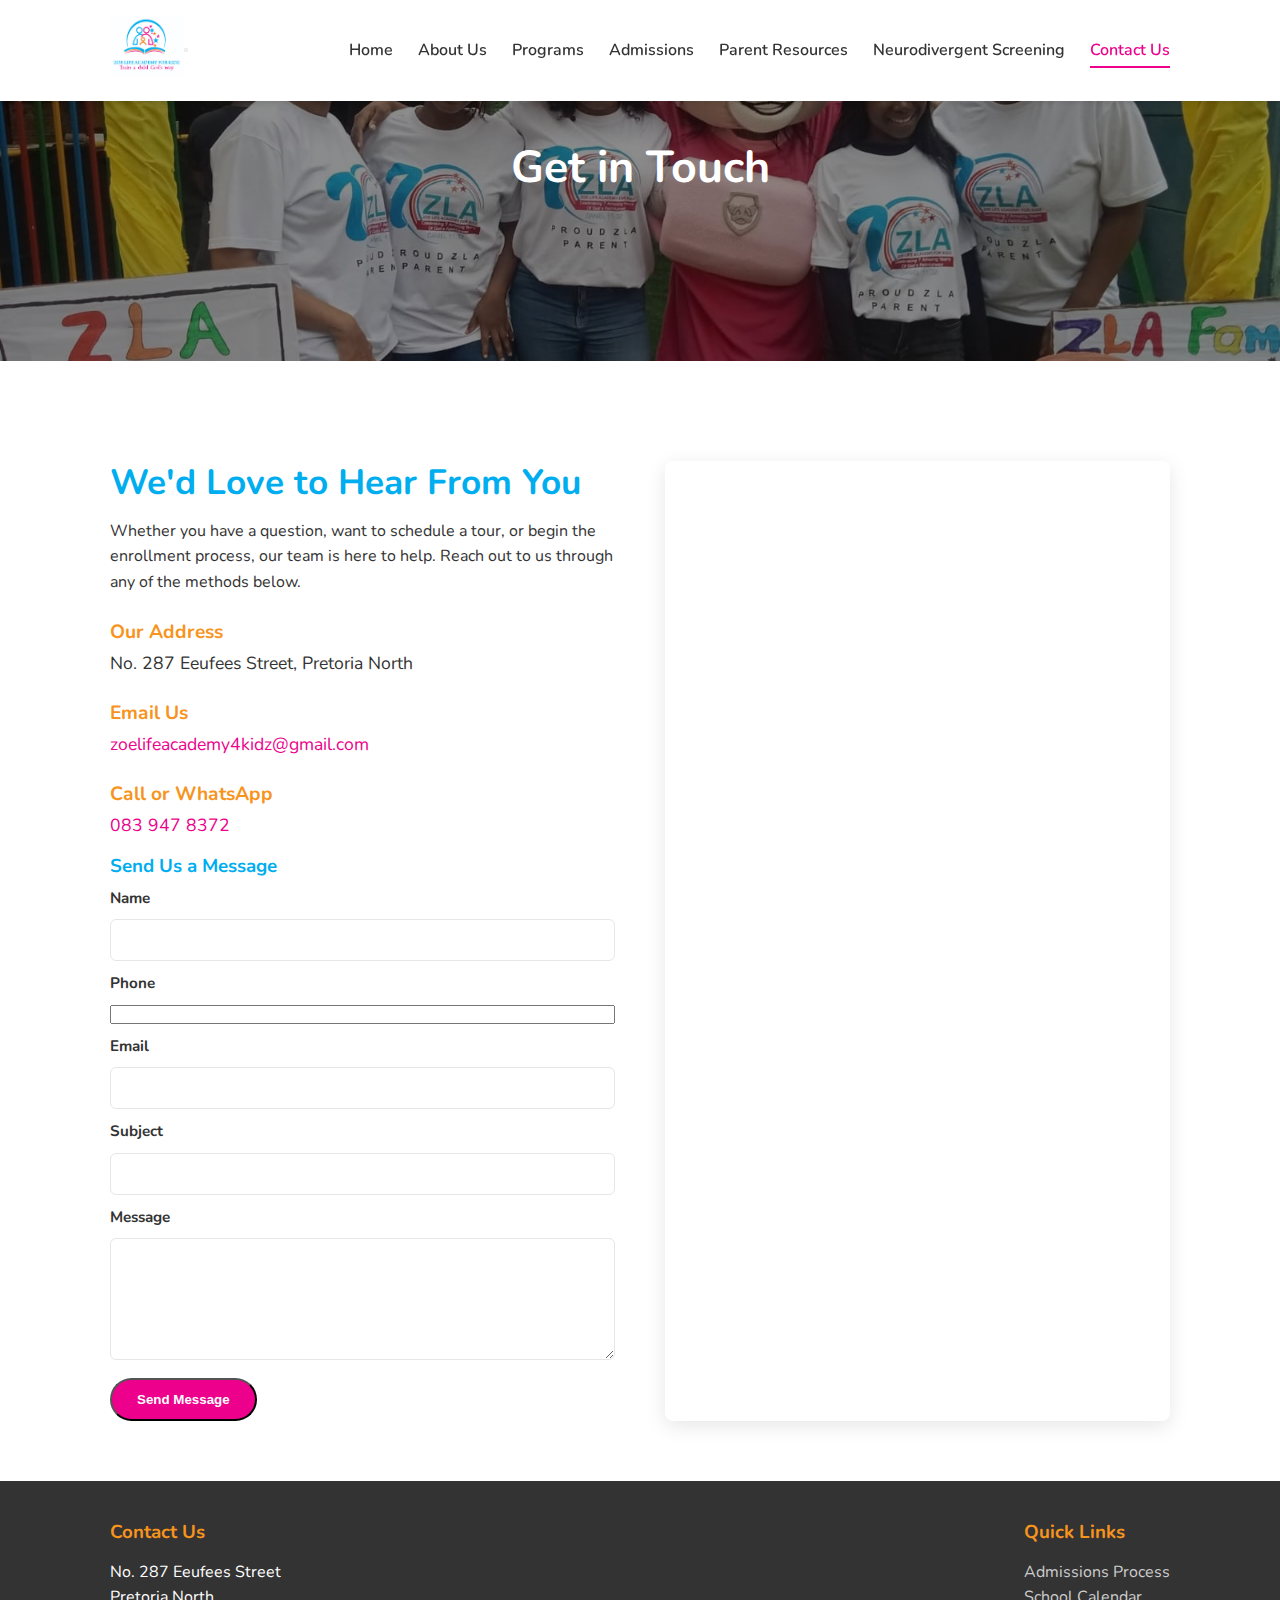
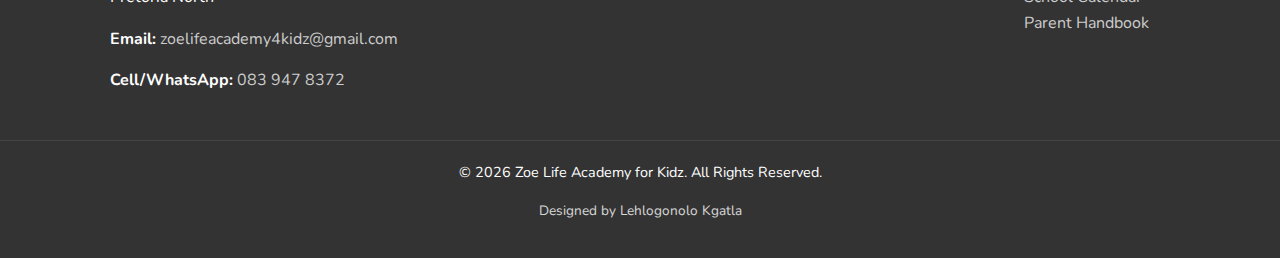
<file: contact.html>
<!DOCTYPE html>
<html lang="en">
<head>
    <meta charset="UTF-8">
    <meta name="viewport" content="width=device-width, initial-scale=1.0">
    <title>Contact Us | Zoe Life Academy for Kidz</title>
    <link rel="icon" type="image/jpeg" href="images/Zoe-Life-academy-logo.jpg">
    <link rel="stylesheet" href="style.css">
    <link rel="preconnect" href="https://fonts.googleapis.com">
    <link rel="preconnect" href="https://fonts.gstatic.com" crossorigin>
    <link href="https://fonts.googleapis.com/css2?family=Nunito:wght@300;400;600;700&display=swap" rel="stylesheet">
</head>
<body>

    <!-- Header & Navigation -->
    <header>
        <div class="container">
            <a href="index.html" class="logo-link">
                <img src="images/Zoe-Life-academy-logo.jpg" alt="Zoe Life Academy for Kidz Logo" class="logo">
            </a>
            <button class="menu-toggle" aria-label="Toggle navigation">
                <span></span>
                <span></span>
                <span></span>
            </button>
            <nav>
                <ul>
                    <li><a href="index.html">Home</a></li>
                    <li><a href="about.html">About Us</a></li>
                    <li><a href="programs.html">Programs</a></li>
                    <li><a href="admissions.html">Admissions</a></li>
                    <li><a href="resources.html">Parent Resources</a></li>
                    <li><a href="neurodivergent-test.html">Neurodivergent Screening</a></li>
                    <li><a href="contact.html" class="active">Contact Us</a></li>
                </ul>
            </nav>
        </div>
    </header>

    <!-- Main Content for Contact Page -->
    <main class="contact-page">
        <section class="page-header contact-header">
            <div class="container">
                <h1>Get in Touch</h1>
            </div>
        </section>

        <section class="contact-info-map">
            <div class="container">
                <div class="contact-details">
                    <h2>We'd Love to Hear From You</h2>
                    <p>Whether you have a question, want to schedule a tour, or begin the enrollment process, our team is here to help. Reach out to us through any of the methods below.</p>
                    
                    <div class="info-item">
                        <h3>Our Address</h3>
                        <p>No. 287 Eeufees Street, Pretoria North</p>
                    </div>
                    
                    <div class="info-item">
                        <h3>Email Us</h3>
                        <p><a href="mailto:zoelifeacademy4kidz@gmail.com">zoelifeacademy4kidz@gmail.com</a></p>
                    </div>

                    <div class="info-item">
                        <h3>Call or WhatsApp</h3>
                        <p><a href="tel:0839478372">083 947 8372</a></p>
                    </div>

                    <!-- Contact form with Web3Forms -->
                    <div class="contact-form-wrapper">
                        <h3>Send Us a Message</h3>
                        <form id="contactForm" class="contact-form" action="https://api.web3forms.com/submit" method="POST">
                            <input type="hidden" name="access_key" value="b52c5285-d1b4-4d8f-b8fe-091e0d375c39">
                            
                            <label for="name">Name</label>
                            <input type="text" id="name" name="name" required>

                            <label for="phone">Phone</label>
                            <input type="tel" id="phone" name="phone">

                            <label for="email">Email</label>
                            <input type="email" id="email" name="email" required>

                            <label for="subject">Subject</label>
                            <input type="text" id="subject" name="subject">

                            <label for="message">Message</label>
                            <textarea id="message" name="message" rows="5" required></textarea>

                            <button type="submit" class="cta-button">Send Message</button>
                        </form>
                        <div id="formMessage" style="display:none; margin-top:15px; padding:12px; border-radius:4px; text-align:center;"></div>
                    </div>
                </div>
                
                <div class="map-container">
                    <iframe src="https://www.google.com/maps/embed?pb=!1m18!1m12!1m3!1d3596.539133179265!2d28.17094867539656!3d-25.65342197742211!2m3!1f0!2f0!3f0!3m2!1i1024!2i768!4f13.1!3m3!1m2!1s0x1ebfdf5b4bffffff%3A0x6252d76f848c4146!2s287%20Eeufees%20St%2C%20Pretoria%20North%2C%20Pretoria%2C%200182!5e0!3m2!1sen!2sza!4v1672584144585!5m2!1sen!2sza" width="600" height="450" style="border:0;" allowfullscreen="" loading="lazy" referrerpolicy="no-referrer-when-downgrade"></iframe>
                </div>
            </div>
        </section>
    </main>

    <!-- Footer -->
    <footer>
        <div class="container">
            <div class="footer-contact">
                <h3>Contact Us</h3>
                <p>
                    No. 287 Eeufees Street<br>
                    Pretoria North
                </p>
                <p>
                    <strong>Email:</strong> 
                    <a href="mailto:zoelifeacademy4kidz@gmail.com">zoelifeacademy4kidz@gmail.com</a>
                </p>
                <p>
                    <strong>Cell/WhatsApp:</strong> 
                    <a href="tel:0839478372">083 947 8372</a>
                </p>
            </div>
            <div class="footer-links">
                <h3>Quick Links</h3>
                <ul>
                    <li><a href="admissions.html">Admissions Process</a></li>
                    <li><a href="resources.html">School Calendar</a></li>
                    <li><a href="documents/2026-Welcome-Pack.pdf" download="2026 Welcome Pack.pdf">Parent Handbook</a></li>
                </ul>
            </div>
        </div>
        <div class="footer-bottom">
            <p>&copy; 2026 Zoe Life Academy for Kidz. All Rights Reserved.</p>
            <p style="margin-top: 5px; font-size: 0.85rem; opacity: 0.8;">Designed by Lehlogonolo Kgatla</p>
        </div>
    </footer>

    <!-- Web3Forms Handler -->
    <script>
    (function(){
        const form = document.getElementById('contactForm');
        const formMessage = document.getElementById('formMessage');
        
        if(!form) return;

        form.addEventListener('submit', async function(e){
            e.preventDefault();
            
            const submitBtn = form.querySelector('button[type="submit"]');
            submitBtn.disabled = true;
            submitBtn.textContent = 'Sending...';

            try {
                const formData = new FormData(form);
                
                const response = await fetch('https://api.web3forms.com/submit', {
                    method: 'POST',
                    body: formData
                });

                const data = await response.json();

                if(data.success){
                    showMessage('Thank you! Your message has been sent successfully. We will get back to you soon.', 'success');
                    form.reset();
                    
                    // Clear success message after 5 seconds
                    setTimeout(function(){
                        formMessage.style.display = 'none';
                    }, 5000);
                } else {
                    showMessage('Something went wrong. Please try again or contact us directly.', 'error');
                }
            } catch(error){
                showMessage('Failed to send message. Please try again later.', 'error');
                console.error('Error:', error);
            } finally {
                submitBtn.disabled = false;
                submitBtn.textContent = 'Send Message';
            }
        });

        function showMessage(text, type){
            formMessage.textContent = text;
            formMessage.style.display = 'block';
            
            if(type === 'success'){
                formMessage.style.backgroundColor = '#d4edda';
                formMessage.style.color = '#155724';
                formMessage.style.border = '1px solid #c3e6cb';
            } else {
                formMessage.style.backgroundColor = '#f8d7da';
                formMessage.style.color = '#721c24';
                formMessage.style.border = '1px solid #f5c6cb';
            }
        }
    })();

    // Mobile menu toggle
    const menuToggle = document.querySelector('.menu-toggle');
    const navMenu = document.querySelector('nav ul');

    if (menuToggle && navMenu) {
        menuToggle.addEventListener('click', function() {
            this.classList.toggle('active');
            navMenu.classList.toggle('active');
        });

        // Close menu when clicking on a link
        const navLinks = document.querySelectorAll('nav a');
        navLinks.forEach(link => {
            link.addEventListener('click', () => {
                menuToggle.classList.remove('active');
                navMenu.classList.remove('active');
            });
        });
    }
    </script>

</body>
</html>
</file>
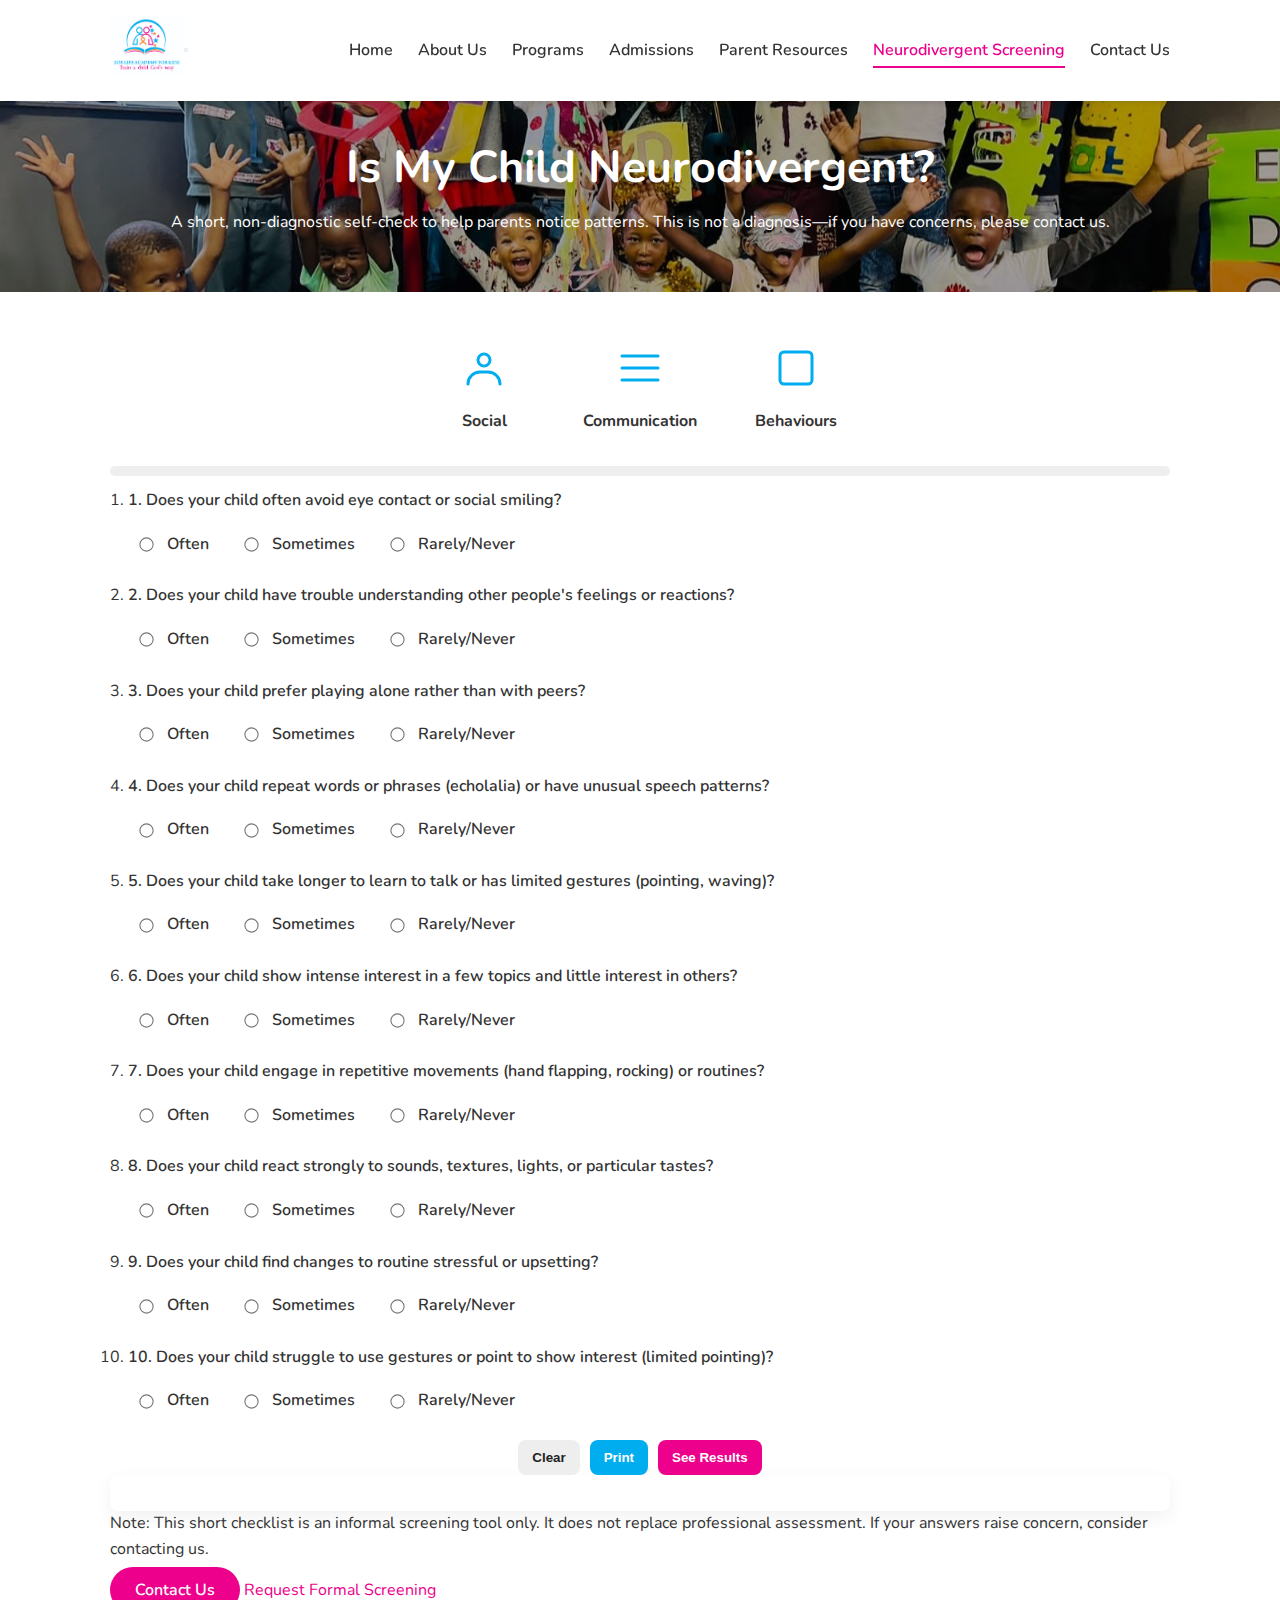
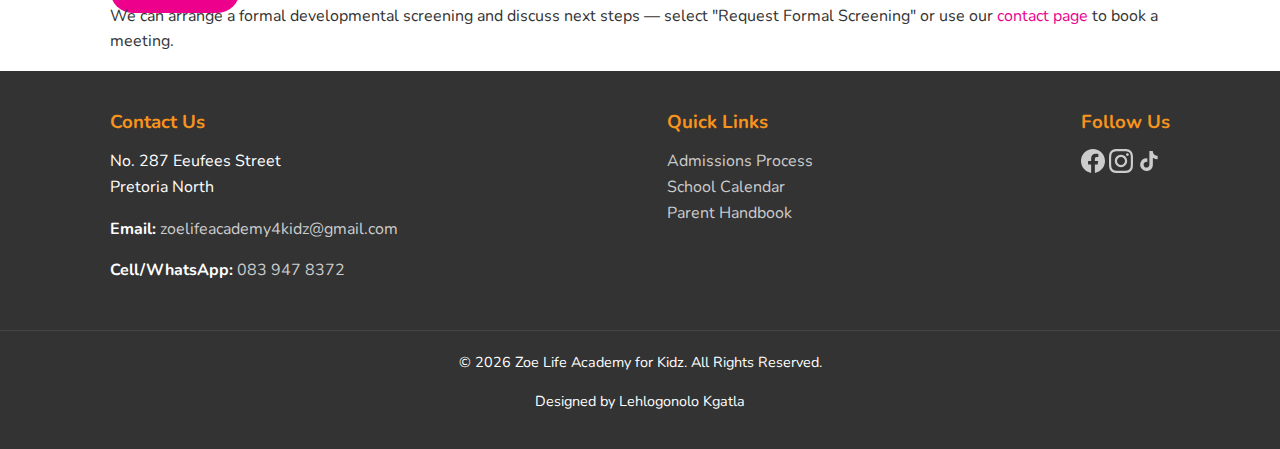
<file: neurodivergent-test.html>
<!DOCTYPE html>
<html lang="en">
<head>
    <meta charset="UTF-8">
    <meta name="viewport" content="width=device-width, initial-scale=1.0">
    <title>Is My Child Neurodivergent? | Zoe Life Academy for Kidz</title>
    <link rel="icon" type="image/jpeg" href="images/Zoe-Life-academy-logo.jpg">
    <link rel="stylesheet" href="style.css">
    <link rel="preconnect" href="https://fonts.googleapis.com">
    <link rel="preconnect" href="https://fonts.gstatic.com" crossorigin>
    <link href="https://fonts.googleapis.com/css2?family=Nunito:wght@300;400;600;700&display=swap" rel="stylesheet">
    <style>
        .visual-grid { display:flex; gap:16px; justify-content:center; margin-bottom:20px; }
        .visual-card { background:rgba(255,255,255,0.06); padding:12px; border-radius:8px; width:140px; text-align:center; }
        .visual-card svg { width:48px; height:48px; margin-bottom:8px; color:var(--primary-blue); }
    </style>
</head>
<body>

    <header>
        <div class="container">
            <a href="index.html" class="logo-link">
                <img src="images/Zoe-Life-academy-logo.jpg" alt="Zoe Life Academy for Kidz Logo" class="logo">
            </a>
            <button class="menu-toggle" aria-label="Toggle navigation">
                <span></span>
                <span></span>
                <span></span>
            </button>
            <nav>
                <ul>
                    <li><a href="index.html">Home</a></li>
                    <li><a href="about.html">About Us</a></li>
                    <li><a href="programs.html">Programs</a></li>
                    <li><a href="admissions.html">Admissions</a></li>
                    <li><a href="resources.html">Parent Resources</a></li>
                    <li><a href="neurodivergent-test.html" class="active">Neurodivergent Screening</a></li>
                    <li><a href="contact.html">Contact Us</a></li>
                </ul>
            </nav>
        </div>
    </header>

    <main class="resources-page">
        <section class="page-header test-header">
            <div class="container">
                <h1>Is My Child Neurodivergent?</h1>
                <p>A short, non-diagnostic self-check to help parents notice patterns. This is not a diagnosis—if you have concerns, please contact us.</p>
            </div>
        </section>

        <section class="container test-container">

            <div class="visual-grid" aria-hidden="true">
                <div class="visual-card">
                    <svg viewBox="0 0 24 24" fill="none" xmlns="http://www.w3.org/2000/svg"><circle cx="12" cy="8" r="3" stroke="currentColor" stroke-width="1.5"/><path d="M4 20c0-3.314 2.686-6 6-6h4c3.314 0 6 2.686 6 6" stroke="currentColor" stroke-width="1.5" stroke-linecap="round" stroke-linejoin="round"/></svg>
                    <div><strong>Social</strong></div>
                </div>
                <div class="visual-card">
                    <svg viewBox="0 0 24 24" fill="none" xmlns="http://www.w3.org/2000/svg"><path d="M3 6h18M3 12h18M3 18h18" stroke="currentColor" stroke-width="1.5" stroke-linecap="round"/></svg>
                    <div><strong>Communication</strong></div>
                </div>
                <div class="visual-card">
                    <svg viewBox="0 0 24 24" fill="none" xmlns="http://www.w3.org/2000/svg"><rect x="4" y="4" width="16" height="16" rx="2" stroke="currentColor" stroke-width="1.5"/></svg>
                    <div><strong>Behaviours</strong></div>
                </div>
            </div>

            <form id="nd-test" class="test-form" aria-labelledby="nd-heading">
                <div class="progress" aria-hidden="true"><i class="progress-bar"></i></div>
                <ol>
                    <li>
                        <label>1. Does your child often avoid eye contact or social smiling?</label>
                        <div class="radio-row"><label><input type="radio" name="q1" value="2"> Often</label><label><input type="radio" name="q1" value="1"> Sometimes</label><label><input type="radio" name="q1" value="0"> Rarely/Never</label></div>
                    </li>
                    <li>
                        <label>2. Does your child have trouble understanding other people's feelings or reactions?</label>
                        <div class="radio-row"><label><input type="radio" name="q2" value="2"> Often</label><label><input type="radio" name="q2" value="1"> Sometimes</label><label><input type="radio" name="q2" value="0"> Rarely/Never</label></div>
                    </li>
                    <li>
                        <label>3. Does your child prefer playing alone rather than with peers?</label>
                        <div class="radio-row"><label><input type="radio" name="q3" value="2"> Often</label><label><input type="radio" name="q3" value="1"> Sometimes</label><label><input type="radio" name="q3" value="0"> Rarely/Never</label></div>
                    </li>
                    <li>
                        <label>4. Does your child repeat words or phrases (echolalia) or have unusual speech patterns?</label>
                        <div class="radio-row"><label><input type="radio" name="q4" value="2"> Often</label><label><input type="radio" name="q4" value="1"> Sometimes</label><label><input type="radio" name="q4" value="0"> Rarely/Never</label></div>
                    </li>
                    <li>
                        <label>5. Does your child take longer to learn to talk or has limited gestures (pointing, waving)?</label>
                        <div class="radio-row"><label><input type="radio" name="q5" value="2"> Often</label><label><input type="radio" name="q5" value="1"> Sometimes</label><label><input type="radio" name="q5" value="0"> Rarely/Never</label></div>
                    </li>
                    <li>
                        <label>6. Does your child show intense interest in a few topics and little interest in others?</label>
                        <div class="radio-row"><label><input type="radio" name="q6" value="2"> Often</label><label><input type="radio" name="q6" value="1"> Sometimes</label><label><input type="radio" name="q6" value="0"> Rarely/Never</label></div>
                    </li>
                    <li>
                        <label>7. Does your child engage in repetitive movements (hand flapping, rocking) or routines?</label>
                        <div class="radio-row"><label><input type="radio" name="q7" value="2"> Often</label><label><input type="radio" name="q7" value="1"> Sometimes</label><label><input type="radio" name="q7" value="0"> Rarely/Never</label></div>
                    </li>
                    <li>
                        <label>8. Does your child react strongly to sounds, textures, lights, or particular tastes?</label>
                        <div class="radio-row"><label><input type="radio" name="q8" value="2"> Often</label><label><input type="radio" name="q8" value="1"> Sometimes</label><label><input type="radio" name="q8" value="0"> Rarely/Never</label></div>
                    </li>
                    <li>
                        <label>9. Does your child find changes to routine stressful or upsetting?</label>
                        <div class="radio-row"><label><input type="radio" name="q9" value="2"> Often</label><label><input type="radio" name="q9" value="1"> Sometimes</label><label><input type="radio" name="q9" value="0"> Rarely/Never</label></div>
                    </li>
                    <li>
                        <label>10. Does your child struggle to use gestures or point to show interest (limited pointing)?</label>
                        <div class="radio-row"><label><input type="radio" name="q10" value="2"> Often</label><label><input type="radio" name="q10" value="1"> Sometimes</label><label><input type="radio" name="q10" value="0"> Rarely/Never</label></div>
                    </li>
                </ol>
                <div class="test-controls">
                    <button type="button" class="btn-secondary" id="clear-test">Clear</button>
                    <button type="button" class="btn-print" id="print-test">Print</button>
                    <button class="cta-button" type="submit">See Results</button>
                </div>
            </form>

            <div id="nd-result" class="result-box hidden"></div>

            <p class="test-disclaimer">Note: This short checklist is an informal screening tool only. It does not replace professional assessment. If your answers raise concern, consider contacting us.</p>

            <div class="test-actions">
                <a href="contact.html" class="cta-button">Contact Us</a>
                <a href="mailto:zoelifeacademy4kidz@gmail.com?subject=Request%20Formal%20Screening" class="btn-secondary">Request Formal Screening</a>
            </div>

            <p class="test-disclaimer center">We can arrange a formal developmental screening and discuss next steps — select "Request Formal Screening" or use our <a href="contact.html">contact page</a> to book a meeting.</p>

        </section>
    </main>

    <footer>
        <div class="container">
            <div class="footer-contact">
                <h3>Contact Us</h3>
                <p>
                    No. 287 Eeufees Street<br>
                    Pretoria North
                </p>
                <p>
                    <strong>Email:</strong> 
                    <a href="mailto:zoelifeacademy4kidz@gmail.com">zoelifeacademy4kidz@gmail.com</a>
                </p>
                <p>
                    <strong>Cell/WhatsApp:</strong> 
                    <a href="tel:0839478372">083 947 8372</a>
                </p>
            </div>
            <div class="footer-links">
                <h3>Quick Links</h3>
                <ul>
                    <li><a href="admissions.html">Admissions Process</a></li>
                    <li><a href="resources.html">School Calendar</a></li>
                    <li><a href="documents/2026-Welcome-Pack.pdf" download="2026 Welcome Pack.pdf">Parent Handbook</a></li>
                </ul>
            </div>            <div class="footer-social">
                <h3>Follow Us</h3>
                <div class="social-links">
                    <a href="https://web.facebook.com/Zoelifeacademy/?_rdc=1&_rdr" target="_blank" rel="noopener noreferrer" aria-label="Facebook">
                        <svg xmlns="http://www.w3.org/2000/svg" width="24" height="24" fill="currentColor" viewBox="0 0 24 24">
                            <path d="M24 12.073c0-6.627-5.373-12-12-12s-12 5.373-12 12c0 5.99 4.388 10.954 10.125 11.854v-8.385H7.078v-3.47h3.047V9.43c0-3.007 1.792-4.669 4.533-4.669 1.312 0 2.686.235 2.686.235v2.953H15.83c-1.491 0-1.956.925-1.956 1.874v2.25h3.328l-.532 3.47h-2.796v8.385C19.612 23.027 24 18.062 24 12.073z"/>
                        </svg>
                    </a>
                    <a href="https://www.instagram.com/zoelifesc/" target="_blank" rel="noopener noreferrer" aria-label="Instagram">
                        <svg xmlns="http://www.w3.org/2000/svg" width="24" height="24" fill="currentColor" viewBox="0 0 24 24">
                            <path d="M12 2.163c3.204 0 3.584.012 4.85.07 3.252.148 4.771 1.691 4.919 4.919.058 1.265.069 1.645.069 4.849 0 3.205-.012 3.584-.069 4.849-.149 3.225-1.664 4.771-4.919 4.919-1.266.058-1.644.07-4.85.07-3.204 0-3.584-.012-4.849-.07-3.26-.149-4.771-1.699-4.919-4.92-.058-1.265-.07-1.644-.07-4.849 0-3.204.013-3.583.07-4.849.149-3.227 1.664-4.771 4.919-4.919 1.266-.057 1.645-.069 4.849-.069zm0-2.163c-3.259 0-3.667.014-4.947.072-4.358.2-6.78 2.618-6.98 6.98-.059 1.281-.073 1.689-.073 4.948 0 3.259.014 3.668.072 4.948.2 4.358 2.618 6.78 6.98 6.98 1.281.058 1.689.072 4.948.072 3.259 0 3.668-.014 4.948-.072 4.354-.2 6.782-2.618 6.979-6.98.059-1.28.073-1.689.073-4.948 0-3.259-.014-3.667-.072-4.947-.196-4.354-2.617-6.78-6.979-6.98-1.281-.059-1.69-.073-4.949-.073zm0 5.838c-3.403 0-6.162 2.759-6.162 6.162s2.759 6.163 6.162 6.163 6.162-2.759 6.162-6.163c0-3.403-2.759-6.162-6.162-6.162zm0 10.162c-2.209 0-4-1.79-4-4 0-2.209 1.791-4 4-4s4 1.791 4 4c0 2.21-1.791 4-4 4zm6.406-11.845c-.796 0-1.441.645-1.441 1.44s.645 1.44 1.441 1.44c.795 0 1.439-.645 1.439-1.44s-.644-1.44-1.439-1.44z"/>
                        </svg>
                    </a>
                    <a href="https://www.tiktok.com/@zoelifesc" target="_blank" rel="noopener noreferrer" aria-label="TikTok">
                        <svg xmlns="http://www.w3.org/2000/svg" width="24" height="24" fill="currentColor" viewBox="0 0 24 24">
                            <path d="M19.59 6.69a4.83 4.83 0 0 1-3.77-4.25V2h-3.45v13.67a2.89 2.89 0 0 1-5.2 1.74 2.89 2.89 0 0 1 2.31-4.64 2.93 2.93 0 0 1 .88.13V9.4a6.84 6.84 0 0 0-1-.05A6.33 6.33 0 0 0 5 20.1a6.34 6.34 0 0 0 10.86-4.43v-7a8.16 8.16 0 0 0 4.77 1.52v-3.4a4.85 4.85 0 0 1-1-.1z"/>
                        </svg>
                    </a>
                </div>
            </div>        </div>
        <div class="footer-bottom">
            <p>&copy; 2026 Zoe Life Academy for Kidz. All Rights Reserved.</p>
            <p class="designer-credit">Designed by Lehlogonolo Kgatla</p>
        </div>
    </footer>

    <script>
    (function(){
        const form = document.getElementById('nd-test');
        const resultBox = document.getElementById('nd-result');
        const progressBar = document.querySelector('.progress > i');
        const clearBtn = document.getElementById('clear-test');
        const printBtn = document.getElementById('print-test');
        if(!form) return;

        const updateProgress = () => {
            const total = 10;
            let answered = 0;
            for(let i=1;i<=total;i++){
                if(form.querySelector('[name=q'+i+']:checked')) answered++;
            }
            const pct = Math.round((answered/total)*100);
            if(progressBar) progressBar.style.width = pct + '%';
        };

        form.addEventListener('change', updateProgress);

        clearBtn.addEventListener('click', ()=>{
            form.querySelectorAll('input[type=radio]').forEach(r=>r.checked=false);
            resultBox.classList.add('hidden');
            if(progressBar) progressBar.style.width='0%';
        });

        printBtn.addEventListener('click', ()=> window.print());

        form.addEventListener('submit', function(e){
            e.preventDefault();
            let total = 0; let unanswered = [];
            for(let i=1;i<=10;i++){
                const val = form.querySelector('[name=q'+i+']:checked');
                if(!val) unanswered.push(i);
                total += val ? parseInt(val.value,10) : 0;
            }
            if(unanswered.length){
                alert('Please answer all questions before seeing results.');
                return;
            }
            let level='', guidance='';
            if(total <= 6) {
                level = 'Low likelihood of neurodivergent traits.';
                guidance = 'Your responses suggest typical development. If you still have concerns, we\'re here to help provide guidance and support.';
            } else if(total <= 13) {
                level = 'Moderate likelihood — consider monitoring and contacting us for further evaluation.';
                guidance = 'We recommend reaching out to Zoe Life Academy for a professional developmental screening. Our team can provide specialized support and guidance tailored to your child\'s needs.';
            } else {
                level = 'Higher likelihood — we encourage you to contact us for a comprehensive assessment.';
                guidance = 'Please reach out to Zoe Life Academy as soon as possible. Our experienced team can conduct a formal evaluation and discuss specialized programs that can help your child thrive.';
            }
            resultBox.classList.remove('hidden');
            resultBox.innerHTML = '<h3>Result</h3><p><strong>Score:</strong> '+total+' / 20</p><p>'+level+'</p>' +
                '<p class="result-text">'+guidance+'</p>';
            resultBox.scrollIntoView({behavior:'smooth'});
        });

    })();

    // Mobile menu toggle
    const menuToggle = document.querySelector('.menu-toggle');
    const navMenu = document.querySelector('nav ul');

    if (menuToggle && navMenu) {
        menuToggle.addEventListener('click', function() {
            this.classList.toggle('active');
            navMenu.classList.toggle('active');
        });

        // Close menu when clicking on a link
        const navLinks = document.querySelectorAll('nav a');
        navLinks.forEach(link => {
            link.addEventListener('click', () => {
                menuToggle.classList.remove('active');
                navMenu.classList.remove('active');
            });
        });
    }
    </script>

</body>
</html>
</file>
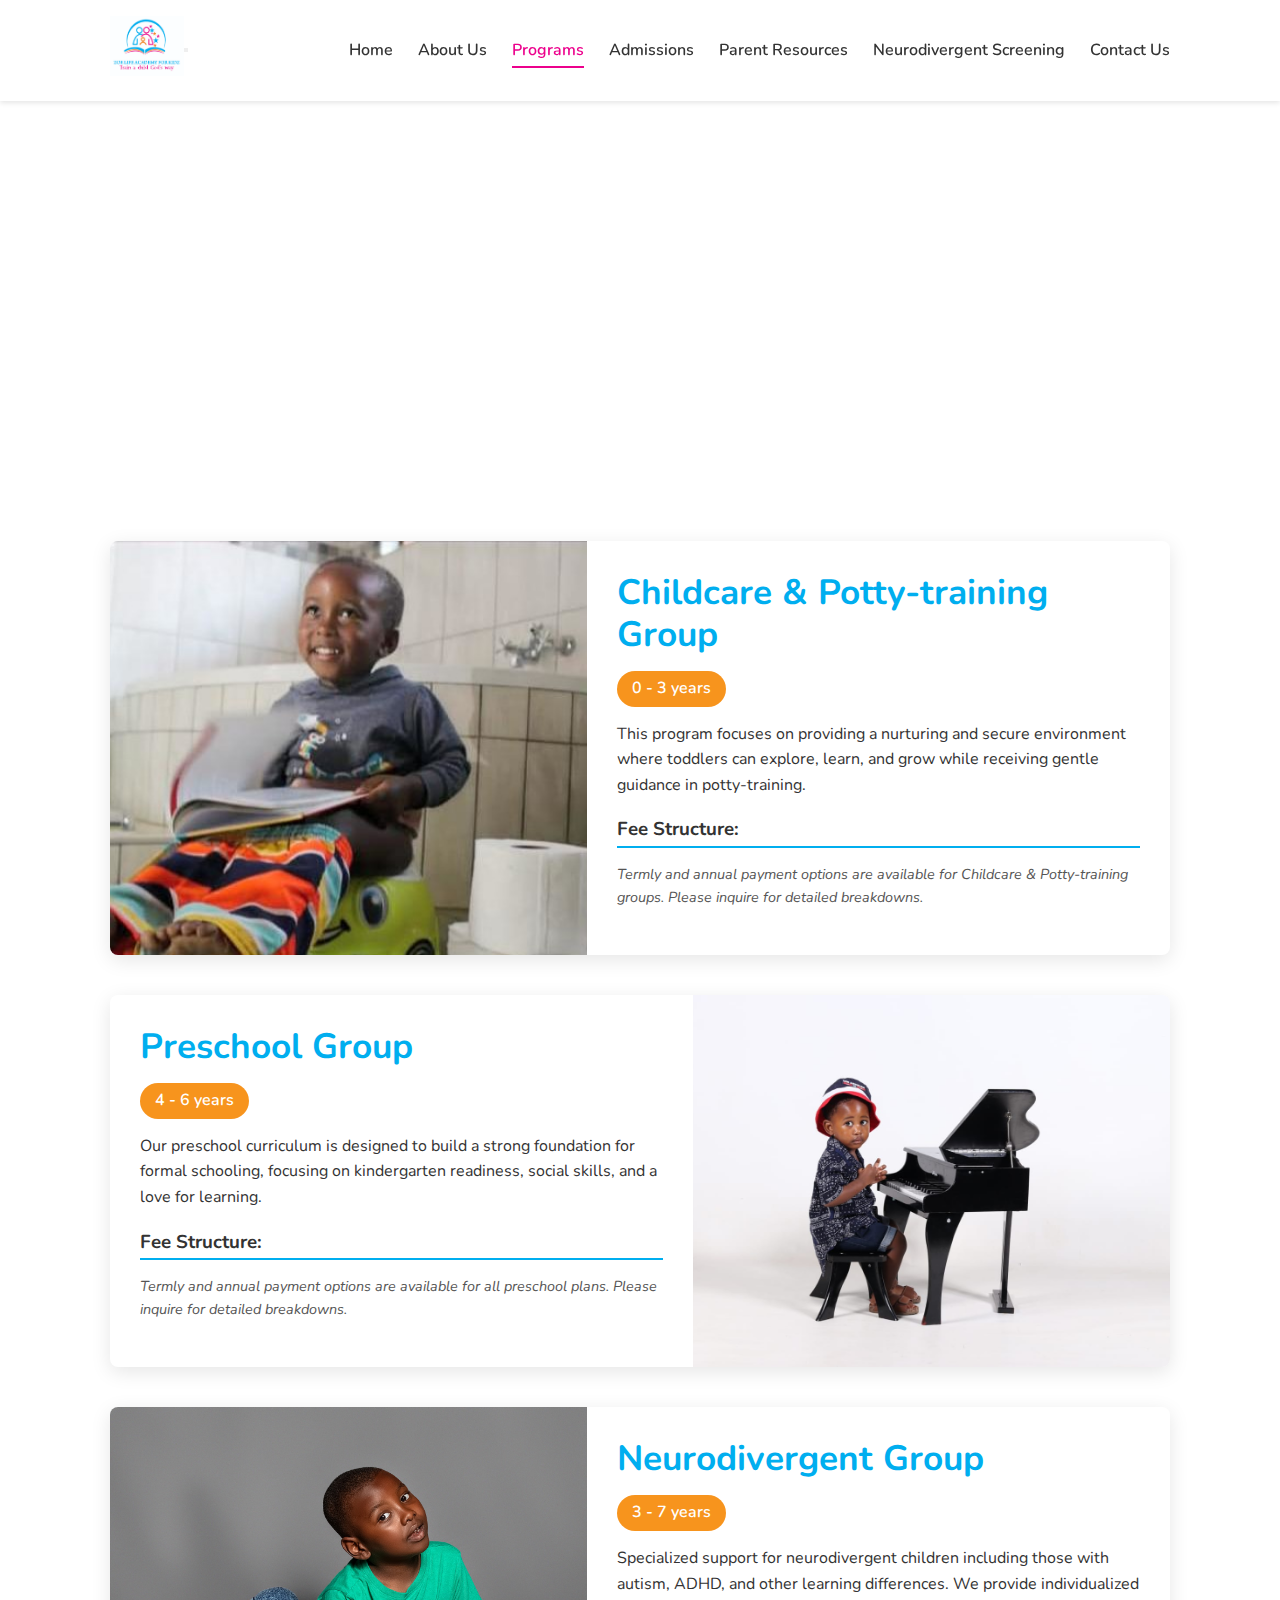
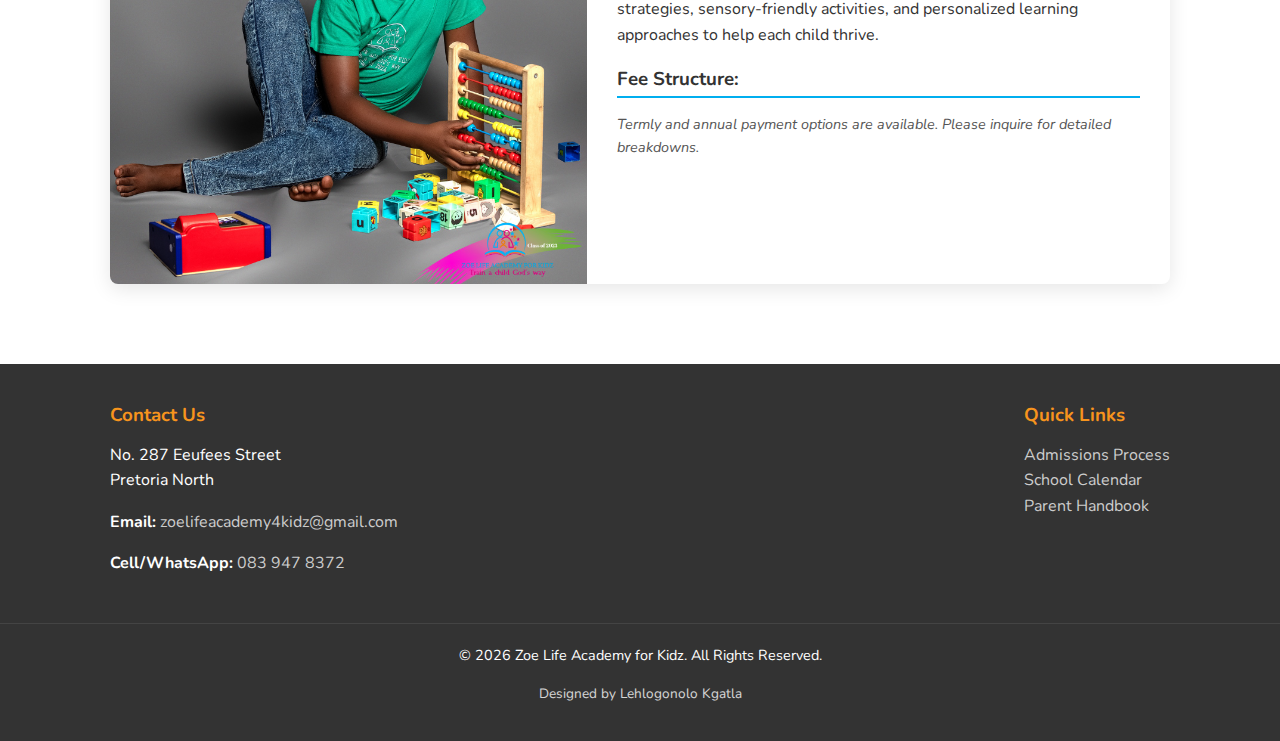
<file: programs.html>
<!DOCTYPE html>
<html lang="en">
<head>
    <meta charset="UTF-8">
    <meta name="viewport" content="width=device-width, initial-scale=1.0">
    <title>Our Programs | Zoe Life Academy for Kidz</title>
    <link rel="icon" type="image/jpeg" href="images/Zoe-Life-academy-logo.jpg">
    <link rel="stylesheet" href="style.css">
    <link rel="preconnect" href="https://fonts.googleapis.com">
    <link rel="preconnect" href="https://fonts.gstatic.com" crossorigin>
    <link href="https://fonts.googleapis.com/css2?family=Nunito:wght@300;400;600;700&display=swap" rel="stylesheet">
</head>
<body>

    <!-- Header & Navigation -->
    <header>
        <div class="container">
            <a href="index.html" class="logo-link">
                <img src="images/Zoe-Life-academy-logo.jpg" alt="Zoe Life Academy for Kidz Logo" class="logo">
            </a>
            <button class="menu-toggle" aria-label="Toggle navigation">
                <span></span>
                <span></span>
                <span></span>
            </button>
            <nav>
                <ul>
                    <li><a href="index.html">Home</a></li>
                    <li><a href="about.html">About Us</a></li>
                    <li><a href="programs.html" class="active">Programs</a></li>
                    <li><a href="admissions.html">Admissions</a></li>
                    <li><a href="resources.html">Parent Resources</a></li>
                    <li><a href="neurodivergent-test.html">Neurodivergent Screening</a></li>
                    <li><a href="contact.html">Contact Us</a></li>
                </ul>
            </nav>
        </div>
    </header>

    <!-- Main Content for Programs Page -->
    <main class="programs-page">
        <section class="page-header programs-header">
            <div class="carousel" aria-hidden="true">
                <div class="slide"><img src="images/performance.jpg" alt="Children performance"></div>
                <div class="slide"><img src="images/class_picture.jpg" alt="Classroom picture"></div>
                <div class="slide"><img src="images/fun_run.jpg" alt="Fun run event"></div>
            </div>
            <div class="container">
                <h1>Our Programs</h1>
            </div>
        </section>

        <!-- Programs Grid Section -->
        <section class="programs-grid">
            <div class="container">
                <!-- Program Card 1: Childcare & Potty-training -->
                <div class="program-card">
                    <img src="images/potty-training.JPG" alt="Young children in a safe and caring environment">
                    <div class="program-info">
                        <h2>Childcare & Potty-training Group</h2>
                        <span class="age-range">0 - 3 years</span>
                        <p>This program focuses on providing a nurturing and secure environment where toddlers can explore, learn, and grow while receiving gentle guidance in potty-training.</p>
                               <h3>Fee Structure:</h3>
                        <p class="fee-note">Termly and annual payment options are available for Childcare & Potty-training groups. Please inquire for detailed breakdowns.</p>
                    </div>
                </div>

                <!-- Program Card 2: Preschool Group -->
                <div class="program-card">
                    <img src="images/IMG-20220309-WA0036.jpg" alt="Preschool children learning letters and numbers">
                    <div class="program-info">
                        <h2>Preschool Group</h2>
                        <span class="age-range">4 - 6 years</span>
                        <p>Our preschool curriculum is designed to build a strong foundation for formal schooling, focusing on kindergarten readiness, social skills, and a love for learning.</p>
                        <h3>Fee Structure:</h3>
                        <p class="fee-note">Termly and annual payment options are available for all preschool plans. Please inquire for detailed breakdowns.</p>
                    </div>
                </div>

                <!-- Program Card 3: Neurodivergent Group -->
                <div class="program-card">
                    <img src="images/Nerodivergent-program.jpeg" alt="Neurodivergent support program">
                    <div class="program-info">
                        <h2>Neurodivergent Group</h2>
                        <span class="age-range">3 - 7 years</span>
                        <p>Specialized support for neurodivergent children including those with autism, ADHD, and other learning differences. We provide individualized strategies, sensory-friendly activities, and personalized learning approaches to help each child thrive.</p>
                        <h3>Fee Structure:</h3>
                        <p class="fee-note">Termly and annual payment options are available. Please inquire for detailed breakdowns.</p>
                    </div>
                </div>

            </div>
        </section>
    </main>

    <script>
    (function(){
        const slides = document.querySelectorAll('.page-header .carousel .slide');
        if(!slides || slides.length === 0) return;
        let current = 0;
        const show = i => {
            slides.forEach(s=>s.classList.remove('active'));
            slides[i].classList.add('active');
        };
        // Preload images
        slides.forEach(s=>{
            const img = s.querySelector('img'); if(img){ const i = new Image(); i.src = img.src; }
        });
        setInterval(()=>{
            current = (current + 1) % slides.length;
            show(current);
        }, 4500);
    })();
    </script>

    <!-- Footer -->
    <footer>
        <div class="container">
            <div class="footer-contact">
                <h3>Contact Us</h3>
                <p>
                    No. 287 Eeufees Street<br>
                    Pretoria North
                </p>
                <p>
                    <strong>Email:</strong> 
                    <a href="mailto:zoelifeacademy4kidz@gmail.com">zoelifeacademy4kidz@gmail.com</a>
                </p>
                <p>
                    <strong>Cell/WhatsApp:</strong> 
                    <a href="tel:0839478372">083 947 8372</a>
                </p>
            </div>
            <div class="footer-links">
                <h3>Quick Links</h3>
                <ul>
                    <li><a href="admissions.html">Admissions Process</a></li>
                    <li><a href="resources.html">School Calendar</a></li>
                    <li><a href="documents/2026%20Welcome%20Pack.docx" download="2026 Welcome Pack.docx">Parent Handbook</a></li>
                </ul>
            </div>
        </div>
        <div class="footer-bottom">
            <p>&copy; 2026 Zoe Life Academy for Kidz. All Rights Reserved.</p>
            <p style="margin-top: 5px; font-size: 0.85rem; opacity: 0.8;">Designed by Lehlogonolo Kgatla</p>
        </div>
    </footer>

    <script>
        // Mobile menu toggle
        const menuToggle = document.querySelector('.menu-toggle');
        const navMenu = document.querySelector('nav ul');

        if (menuToggle && navMenu) {
            menuToggle.addEventListener('click', function() {
                this.classList.toggle('active');
                navMenu.classList.toggle('active');
            });

            // Close menu when clicking on a link
            const navLinks = document.querySelectorAll('nav a');
            navLinks.forEach(link => {
                link.addEventListener('click', () => {
                    menuToggle.classList.remove('active');
                    navMenu.classList.remove('active');
                });
            });
        }
    </script>

</body>
</html>
</file>
<file: style.css>
/* --- Global Styles & Variables --- */
:root {
    --primary-blue: #00AEEF; /* From logo */
    --primary-pink: #EC008C; /* From logo */
    --primary-orange: #F7941D; /* From logo */
    --accent-color: var(--primary-pink);
    --text-dark: #333;
    --text-light: #fff;
    --background-light: #f9f9f9;
    --font-family: 'Nunito', sans-serif;
}

* {
    margin: 0;
    padding: 0;
    box-sizing: border-box;
}

body {
    font-family: var(--font-family);
    color: var(--text-dark);
    line-height: 1.6;
}

.container {
    max-width: 1100px;
    margin: 0 auto;
    padding: 0 20px;
}

h1, h2, h3 {
    line-height: 1.2;
    margin-bottom: 1rem;
}

h1 {
    font-size: 2.8rem;
    color: var(--text-light);
}

h2 {
    font-size: 2.2rem;
    color: var(--primary-blue);
}

p {
    margin-bottom: 1rem;
}

a {
    text-decoration: none;
    color: var(--primary-pink);
}

/* --- Header & Navigation --- */
header {
    background: #fff;
    box-shadow: 0 2px 5px rgba(0,0,0,0.1);
    padding: 1rem 0;
    position: sticky;
    top: 0;
    z-index: 1000;
}

header .container {
    display: flex;
    align-items: center; /* This keeps the logo and nav vertically aligned */
}

header nav {
    margin-left: auto; /* This is the single rule that pushes the navigation to the right */
}

.logo {
    height: 60px; /* Adjust as needed */
}

nav ul {
    list-style: none;
    display: flex;
    gap: 25px;
}

nav a {
    color: var(--text-dark);
    font-weight: 600;
    padding: 5px 0;
    border-bottom: 2px solid transparent;
    transition: all 0.3s ease;
}

nav a:hover, nav a.active {
    color: var(--primary-pink);
    border-bottom-color: var(--primary-pink);
}

/* --- Hero Section --- */
.hero {
    position: relative;
    color: var(--text-light);
    min-height: 70vh;
    display: flex;
    align-items: center;
    justify-content: center;
    text-align: center;
    padding: 0 20px;
    overflow: hidden;
}

/* Hero carousel inside the hero section */
.hero .carousel { position:absolute; inset:0; z-index:0; }
.hero .carousel .slide { position:absolute; inset:0; opacity:0; transition:opacity 1s ease-in-out; }
.hero .carousel .slide.active { opacity:1; }
.hero .carousel img { width:100%; height:100%; object-fit:cover; display:block; filter:brightness(0.5) saturate(1.05); }
.hero .hero-content { position:relative; z-index:2; }

/* Carousel controls (prev/next buttons) */
.carousel-control {
    position: absolute;
    top: 50%;
    transform: translateY(-50%);
    background: rgba(255, 255, 255, 0.7);
    color: #333;
    border: none;
    padding: 12px 18px;
    font-size: 1.8rem;
    cursor: pointer;
    border-radius: 4px;
    z-index: 10;
    transition: all 0.3s ease;
}

.carousel-control:hover {
    background: rgba(255, 255, 255, 0.95);
    color: var(--primary-pink);
}

.carousel-control.prev {
    left: 20px;
}

.carousel-control.next {
    right: 20px;
}

.hero-content {
    max-width: 700px;
}

.hero p {
    font-size: 1.1rem;
    margin-bottom: 2rem;
}

.hero h2 {
    color: var(--primary-blue);
    font-size: 2.4rem;
    font-weight: 700;
}

.cta-button {
    background-color: var(--primary-pink);
    color: var(--text-light);
    padding: 12px 25px;
    border-radius: 50px;
    font-weight: 600;
    transition: background-color 0.3s ease;
}

.cta-button:hover {
    background-color: #c90076; /* Darker pink */
}

/* --- Core Values Section --- */
.core-values {
    padding: 60px 0;
    background-color: #fff;
}

.core-values .container {
    display: flex;
    justify-content: space-between;
    gap: 30px;
    text-align: center;
}

.value-card {
    padding: 20px;
    border-radius: 8px;
    flex: 1;
}

.value-card h3 {
    color: var(--primary-orange);
    font-size: 1.4rem;
    margin-bottom: 0.5rem;
}

.value-card svg {
    color: var(--primary-blue);
    margin-bottom: 1rem;
}

/* --- Discover Programs Section --- */
.discover-programs {
    padding: 60px 0;
    background-color: var(--background-light);
    background-image: linear-gradient(to right, rgba(255, 255, 255, 0.8) 50%, transparent), url('programs-background.jpg'); /* Your programs image */
    background-size: cover;
    background-position: center right;
}

.discover-text {
    max-width: 50%;
}

.cta-button-secondary {
    background-color: var(--primary-orange);
    color: var(--text-light);
    padding: 12px 25px;
    border-radius: 50px;
    font-weight: 600;
    display: inline-block;
    transition: background-color 0.3s ease;
}

.cta-button-secondary:hover {
    background-color: #d87e14; /* Darker orange */
}

/* Styles for Neurodivergent Test form */
.test-form ol { list-style: decimal; padding-left: 18px; }
.test-form li { margin-bottom: 18px; }
.test-form .radio-row { display:flex; gap:12px; margin-top:10px; flex-wrap:wrap; }
.test-form .radio-row label { background: rgba(255,255,255,0.06); padding:8px 12px; border-radius:8px; cursor:pointer; display:flex; align-items:center; gap:8px; }
.test-form input[type="radio"] { transform:scale(1.1); margin-right:6px; }
.result-box { background:#fff; padding:18px; border-radius:8px; box-shadow:0 6px 18px rgba(0,0,0,0.06); }
.test-form label { display:block; font-weight:600; }

.test-controls { display:flex; gap:10px; justify-content:center; margin-top:8px; }
.test-controls button { padding:10px 14px; border-radius:8px; border:0; cursor:pointer; font-weight:600; }
.test-controls .btn-secondary { background:#eee; color:#222; }
.test-controls .btn-print { background:var(--primary-blue); color:#fff; }
.progress { height:10px; background:#eee; border-radius:6px; overflow:hidden; margin:12px 0; }
.progress > i { display:block; height:100%; background:linear-gradient(90deg,var(--primary-blue),var(--primary-orange)); width:0%; }

/* --- Testimonials Section --- */
.testimonials {
    padding: 60px 0;
    text-align: center;
    background-color: #FEF6FA; /* A very light, soft pink */
}

.testimonial {
    max-width: 650px;
    margin: 0 auto 30px;
}

.testimonial blockquote {
    font-size: 1.2rem;
    font-style: italic;
    color: #555;
    margin-bottom: 10px;
}

.testimonial cite {
    font-weight: 600;
    color: var(--primary-blue);
}

/* Google review cards in testimonials */
.review-card {
    background: #fff;
    padding: 18px;
    border-radius: 8px;
    box-shadow: 0 6px 18px rgba(0,0,0,0.06);
    margin-top: 16px;
}
.review-card blockquote { color: #444; font-size: 1rem; margin-bottom: 8px; }
.review-card cite { display: block; margin-bottom: 10px; color: #666; font-weight:600; }
.review-actions { text-align: right; }
.review-link { background: var(--primary-pink); color: #fff; padding: 8px 12px; border-radius: 6px; text-decoration: none; font-weight:700; }
.review-link:hover { background: #c90076; }

/* Testimonial slider styles */
.testimonials {
    background: #f9f9f9;
    padding: 4rem 1rem;
    text-align: center;
}

.testimonial-slider {
    max-width: 800px;
    margin: 0 auto;
    position: relative;
}

.testimonial {
    display: none;
    animation: fade 0.6s ease-in-out;
}

.testimonial.active { display: block; }

.stars { color: #f5b301; font-size: 1.2rem; margin-bottom: 0.5rem; }

.testimonial blockquote { font-style: italic; line-height: 1.6; margin: 1rem 0; }

.testimonial cite { display: block; margin-top: 1rem; font-weight: 600; }

.testimonial a { font-size: 0.9rem; color: #2a7ae4; text-decoration: none; }
.testimonial a:hover { text-decoration: underline; }

.review-cta { margin-top: 2rem; }

@keyframes fade { from { opacity: 0; } to { opacity: 1; } }

/* --- Footer --- */
footer {
    background-color: var(--text-dark);
    color: var(--text-light);
    padding-top: 40px;
}

footer .container {
    display: flex;
    justify-content: space-between;
    gap: 30px;
    padding-bottom: 30px;
}

footer h3 {
    color: var(--primary-orange);
}

footer a {
    color: #ccc;
    transition: color 0.3s ease;
}

footer a:hover {
    color: var(--text-light);
}

footer ul {
    list-style: none;
}

.footer-bottom {
    border-top: 1px solid #444;
    text-align: center;
    padding: 20px 0;
    font-size: 0.9rem;
}

/* --- Responsive Design --- */
@media (max-width: 768px) {
    h1 { font-size: 2.2rem; }
    h2 { font-size: 1.8rem; }

    nav ul {
        display: none; /* Basic responsive nav, can be improved with JS */
    }

    .core-values .container {
        flex-direction: column;
    }

    .discover-programs {
        background-image: none; /* Hide image on small screens */
    }

    .discover-text {
        max-width: 100%;
        text-align: center;
    }
    
    footer .container {
        flex-direction: column;
        text-align: center;
    }
}

/* --- About Us Page Specific Styles --- */
.page-header {
    position: relative;
    padding: 40px 0;
    text-align: center;
    margin-bottom: 40px;
    overflow: hidden;
}

.page-header h1 {
    font-size: 2.8rem;
}

/* Page-specific header tweaks */
.page-header.programs-header,
.page-header.admissions-header {
    min-height: 360px; /* larger header area */
}
.page-header.programs-header h1,
.page-header.admissions-header h1 {
    color: var(--text-light); /* consistent header font colour */
}

/* Light background + readable text for other pages */
.page-header.about-header,
.page-header.resources-header,
.page-header.contact-header {
    min-height: 260px;
}
.page-header.about-header h1,
.page-header.resources-header h1 {
    color: var(--primary-blue);
}

/* Contact page: use contact image with dark overlay for readable text */
.page-header.contact-header {
    background-image: linear-gradient(rgba(0,0,0,0.45), rgba(0,0,0,0.45)), url("images/contact-us-image.jpeg");
    background-size: cover;
    background-position: center;
    background-repeat: no-repeat;
    color: var(--text-light);
}
.page-header.contact-header h1 { color: var(--text-light); }

/* Ensure other page headers have imagery and readable text */
.page-header.about-header {
    background-image: linear-gradient(rgba(0,0,0,0.45), rgba(0,0,0,0.45)), url("images/pot_plant.jpg");
    background-size: cover;
    background-position: center;
    background-repeat: no-repeat;
    color: var(--text-light);
}
.page-header.about-header h1 { color: var(--text-light); }

.page-header.resources-header {
    background-image: linear-gradient(rgba(0,0,0,0.35), rgba(0,0,0,0.35)), url("images/fun_run.jpg");
    background-size: cover;
    background-position: center;
    background-repeat: no-repeat;
    color: var(--text-light);
}
.page-header.resources-header h1 { color: var(--text-light); }

.page-header.test-header {
    background-image: linear-gradient(rgba(0,0,0,0.35), rgba(0,0,0,0.35)), url("images/class_picture.jpg");
    background-size: cover;
    background-position: center;
    background-repeat: no-repeat;
    color: var(--text-light);
}
.page-header.test-header h1 { color: var(--text-light); }

/* Carousel / Slideshow for page headers */
.page-header .carousel {
    position: absolute;
    inset: 0; /* top:0; right:0; bottom:0; left:0 */
    z-index: 0;
}
.page-header .carousel .slide {
    position: absolute;
    inset: 0;
    opacity: 0;
    transition: opacity 1s ease-in-out;
}
.page-header .carousel .slide.active {
    opacity: 1;
}
.page-header .carousel img {
    width: 100%;
    height: 100%;
    object-fit: cover;
    display: block;
    filter: brightness(0.56) saturate(1.05);
}
.page-header .container {
    position: relative;
    z-index: 2; /* keep text above carousel */
}

/* Gallery styles */
.gallery-grid {
    display:grid;
    grid-template-columns: repeat(auto-fit, minmax(140px, 1fr));
    gap:12px;
    align-items: stretch;
}
.gallery-item { cursor:pointer; overflow:hidden; border-radius:8px; }
/* Activity gallery thumbnails */
.activity-gallery {
    gap: 1rem;
}
.activity-thumb {
    display: block;
    border: 0;
    padding: 0;
    background: #fff;
    text-align: left;
    border-radius: 8px;
    overflow: hidden;
    box-shadow: 0 6px 18px rgba(0,0,0,0.06);
    cursor: pointer;
    position: relative;
}
.activity-thumb img {
    width: 100%;
    height: 150px;
    object-fit: cover;
    display: block;
}
.price-badge {
    position: absolute;
    top: 10px;
    left: 10px;
    background: var(--accent-color);
    color: #fff;
    padding: 6px 10px;
    border-radius: 6px;
    font-weight: 800;
    font-size: 0.95rem;
    z-index: 4;
    box-shadow: 0 4px 12px rgba(0,0,0,0.18);
}
.activity-thumb .caption {
    display: block;
    padding: 0.6rem 0.8rem;
    font-weight: 700;
    color: var(--text-dark);
    background: rgba(255,255,255,0.95);
}

/* Lightbox tweaks for activities */
#activityLightbox { position: fixed; inset: 0; display: none; align-items: center; justify-content: center; background: rgba(0,0,0,0.8); z-index: 9999; padding: 20px; }
#activityLightbox.active { display: flex; }
#activityLightbox .lightbox-inner { position: relative; max-width: 1000px; width: 100%; background: #fff; border-radius: 8px; overflow: hidden; display: grid; grid-template-columns: 1fr 360px; gap: 0; }
#activityLightbox .lb-media img { width: 100%; height: 100%; object-fit: cover; display: block; }
#activityLightbox .lb-info { padding: 18px; background: #fff; color: #111; }
#activityLightbox .lb-title { margin: 0 0 8px 0; font-size: 1.2rem; }
#activityLightbox .lb-price { color: var(--accent-color); font-weight: 800; margin-bottom: 8px; font-size: 1.05rem; }
#activityLightbox .lb-desc { margin: 0; line-height: 1.4; }
#activityLightbox .lb-close { position: absolute; top: 8px; right: 8px; background: transparent; border: 0; font-size: 1.6rem; color: #111; cursor: pointer; padding: 8px; }
#activityLightbox .lb-prev, #activityLightbox .lb-next { position: absolute; top: 50%; transform: translateY(-50%); background: transparent; border: 0; color: #fff; font-size: 2.6rem; width: 44px; height: 64px; cursor: pointer; }
#activityLightbox .lb-prev { left: -20px; }
#activityLightbox .lb-next { right: -20px; }

@media (max-width: 900px) {
    #activityLightbox .lightbox-inner { grid-template-columns: 1fr; }
    .activity-thumb img { height: 140px; }
}
.gallery-item img { width:100%; height:100%; object-fit:cover; display:block; transition:transform .25s ease; }
.gallery-item:hover img { transform:scale(1.05); }

/* Lightbox overlay */
.lightbox {
    position:fixed; inset:0; display:none; align-items:center; justify-content:center; background:rgba(0,0,0,0.85); z-index:9999; padding:20px;
}
.lightbox.active { display:flex; }
.lightbox img { max-width:100%; max-height:85vh; border-radius:8px; box-shadow:0 12px 40px rgba(0,0,0,0.6); }
.lightbox .controls { position:absolute; top:50%; left:0; right:0; display:flex; justify-content:space-between; pointer-events:none; }
.lightbox button { pointer-events:auto; background:transparent; border:0; color:#fff; font-size:2.2rem; padding:12px 18px; cursor:pointer; }


/* Small screens: reduce padding so header height is reasonable */
@media (max-width: 768px) {
    .page-header { padding: 30px 0; }
    .page-header h1 { font-size: 1.9rem; }
}

.mission-vision {
    padding: 40px 0;
}

.mission-vision .container {
    display: flex;
    gap: 40px;
    justify-content: center;
    flex-wrap: wrap; /* Allows stacking on smaller screens */
}

.mission-card, .vision-card {
    flex: 1;
    min-width: 300px;
    max-width: 450px;
    text-align: center;
    padding: 30px;
    border-radius: 8px;
    box-shadow: 0 4px 15px rgba(0,0,0,0.08);
}

.mission-card h2, .vision-card h2 {
    color: var(--primary-orange);
}

.meet-the-founder {
    padding: 60px 0;
    background-color: var(--background-light);
}

.meet-the-founder .container {
    display: flex;
    align-items: center;
    gap: 50px;
    flex-wrap: wrap; /* Allows stacking on smaller screens */
}


/* Extracurricular activities */
.extracurricular-activities {
    padding: 3rem 0;
    background: linear-gradient(rgba(255,255,255,0.85), rgba(255,255,255,0.85));
}
.extracurricular-activities .activity-grid {
    display: grid;
    grid-template-columns: repeat(auto-fit, minmax(260px, 1fr));
    gap: 1.25rem;
    margin-top: 1.25rem;
}
.activity-card {
    background: #fff;
    border-radius: 8px;
    box-shadow: 0 6px 18px rgba(0,0,0,0.08);
    overflow: hidden;
    display: flex;
    flex-direction: column;
}
.activity-media img {
    width: 100%;
    height: 160px;
    object-fit: cover;
    display: block;
}
.activity-content {
    padding: 1rem;
}
.activity-price {
    color: var(--accent-color);
    font-weight: 700;
    margin: 0.25rem 0 0.65rem 0;
}

/* Contact form styles */
.contact-form-wrapper { margin-top: 1rem; }
.contact-form-wrapper h3 { margin-bottom: 0.5rem; color: var(--primary-blue); }
.contact-form { display:flex; flex-direction:column; gap:0.6rem; max-width:560px; }
.contact-form label { font-weight:700; font-size:0.95rem; }
.contact-form input[type="text"], .contact-form input[type="email"], .contact-form textarea { padding:10px 12px; border:1px solid #e6e6e6; border-radius:6px; font-family:var(--font-family); font-size:0.95rem; }
.contact-form .cta-button { align-self:flex-start; margin-top:0.5rem; }
.form-note { margin-top:0.5rem; font-size:0.9rem; color:#666; }

@media (max-width: 900px) {
    .contact-form { width:100%; }
    .contact-form input[type="text"], .contact-form input[type="email"], .contact-form textarea { width:100%; }
}

/* Form feedback messages */
.form-success { margin-top:0.5rem; color: #0a8a3a; font-weight:700; }
.form-error { margin-top:0.5rem; color: #b00020; font-weight:700; }

@media (min-width: 900px) {
    .activity-media img { height: 200px; }
}
.founder-image {
    flex-basis: 300px;
    margin: 0 auto; /* Center on smaller screens when stacked */
}

.founder-image img {
    width: 100%;
    height: auto;
    border-radius: 50%;
    box-shadow: 0 5px 20px rgba(0,0,0,0.15);
}

.founder-bio {
    flex: 1;
    min-width: 300px;
}

.founder-bio h2 {
    color: var(--primary-blue);
    margin-bottom: 1rem;
}

.meet-the-team {
    padding: 60px 0;
}

.meet-the-team h2 {
    text-align: center;
    color: var(--primary-blue);
    margin-bottom: 1rem;
}

.team-intro {
    text-align: center;
    max-width: 600px;
    margin: 0 auto 40px;
}

.team-grid {
    display: grid;
    grid-template-columns: repeat(auto-fit, minmax(250px, 1fr));
    gap: 30px;
}

.team-member {
    text-align: center;
    background-color: #fff;
    padding: 20px;
    border-radius: 8px;
    box-shadow: 0 4px 15px rgba(0,0,0,0.08);
    transition: transform 0.3s ease, box-shadow 0.3s ease;
}

.team-member:hover {
    transform: translateY(-5px);
    box-shadow: 0 8px 25px rgba(0,0,0,0.12);
}

.team-member img {
    width: 150px;
    height: 150px;
    border-radius: 50%;
    object-fit: cover;
    margin-bottom: 15px;
    border: 3px solid var(--primary-blue);
    image-rendering: auto;
    filter: brightness(1.02);
    display: block;
}

.team-member h3 {
    margin-bottom: 5px;
    color: var(--text-dark);
}

.team-member .role {
    color: var(--primary-pink);
    font-weight: 600;
    margin: 0;
}

/* --- Programs Page Specific Styles --- */
.programs-grid {
    padding: 40px 0;
}

.program-card {
    background-color: #fff;
    border-radius: 8px;
    box-shadow: 0 5px 20px rgba(0,0,0,0.1);
    margin-bottom: 40px;
    overflow: hidden;
    display: flex;
    flex-direction: column;
}

@media (min-width: 768px) {
    .program-card {
        flex-direction: row;
    }
    .program-card:nth-child(even) {
        flex-direction: row-reverse;
    }
}

.program-card img {
    width: 100%;
    height: auto;
    object-fit: cover;
}

@media (min-width: 768px) {
    .program-card img {
        width: 45%;
        min-height: 100%;
    }
}

.program-info {
    padding: 30px;
}

.program-info h2 {
    color: var(--primary-blue);
}

.program-info .age-range {
    display: inline-block;
    background-color: var(--primary-orange);
    color: #fff;
    padding: 5px 15px;
    border-radius: 50px;
    font-weight: 600;
    margin-bottom: 15px;
}

.program-info h3 {
    margin-top: 20px;
    margin-bottom: 10px;
    color: var(--text-dark);
    border-bottom: 2px solid var(--primary-blue);
    padding-bottom: 5px;
}

.program-info ul {
    list-style: none;
    padding-left: 0;
}

.program-info ul li {
    padding: 5px 0 5px 25px;
    position: relative;
}

.program-info ul li::before {
    content: '✔';
    color: var(--primary-pink);
    position: absolute;
    left: 0;
    font-weight: 700;
}

.fee-info {
    padding: 40px 0;
    background-color: var(--background-light);
}

.fee-info h2 {
    text-align: center;
    color: var(--primary-blue);
    margin-bottom: 30px;
}

.fee-cards {
    display: flex;
    justify-content: center;
    gap: 30px;
    flex-wrap: wrap;
}

.fee-card {
    background-color: #fff;
    border-radius: 8px;
    box-shadow: 0 4px 15px rgba(0,0,0,0.08);
    padding: 30px;
    text-align: center;
    flex: 1;
    min-width: 300px;
    max-width: 350px;
}

.fee-card h3 {
    color: var(--primary-orange);
    margin-bottom: 10px;
}

.fee-card .price {
    font-size: 2.2rem;
    font-weight: 700;
    color: var(--primary-pink);
    margin-bottom: 10px;
}

.program-info ul li strong {
    color: var(--text-dark);
}

.program-info .fee-note {
    margin-top: 15px;
    font-style: italic;
    color: #555;
    font-size: 0.9em;
}

/* --- Payment Options Section on Programs Page --- */
.payment-options {
    padding: 40px 0;
    text-align: center;
}

.payment-options h2 {
    color: var(--primary-blue);
    margin-bottom: 1rem;
}

.payment-options p {
    max-width: 500px;
    margin: 0 auto 30px;
}

.options-list {
    display: flex;
    justify-content: center;
    gap: 20px;
    flex-wrap: wrap; /* Allows items to stack on smaller screens */
}

.option-item {
    background-color: #fff;
    border: 2px solid var(--primary-blue);
    color: var(--primary-blue);
    font-weight: 600;
    padding: 15px 30px;
    border-radius: 50px;
    transition: all 0.3s ease;
}

.option-item:hover {
    background-color: var(--primary-blue);
    color: #fff;
}

/* --- Admissions Page Specific Styles --- */

.admissions-intro {
    padding: 40px 0;
    text-align: center;
}

.admissions-intro p {
    max-width: 800px;
    margin-left: auto;
    margin-right: auto;
    font-size: 1.1em;
    line-height: 1.7;
}

.what-we-offer {
    padding: 60px 0;
    background-color: var(--background-light);
}

.what-we-offer h2 {
    text-align: center;
    color: var(--primary-blue);
    margin-bottom: 30px;
}

.offer-list, .document-list {
    list-style: none;
    padding-left: 0;
    max-width: 700px;
    margin: 0 auto;
}

.offer-list li, .document-list li {
    padding: 8px 0 8px 30px;
    position: relative;
    font-size: 1.05em;
    margin-bottom: 10px;
}

.offer-list li::before, .document-list li::before {
    content: '✔';
    color: var(--primary-pink);
    position: absolute;
    left: 0;
    font-weight: 700;
}

.application-docs {
    padding: 60px 0;
}

.application-docs .container {
    display: flex;
    gap: 50px;
    flex-wrap: wrap; /* Stack on smaller screens */
}

.application-process-col, .document-checklist-col {
    flex: 1;
    min-width: 300px;
}

.application-process-col h2, .document-checklist-col h2 {
    color: var(--primary-orange);
    border-bottom: 2px solid var(--primary-orange);
    padding-bottom: 10px;
    margin-bottom: 20px;
}

.application-process-col .cta-button {
    margin-top: 20px;
    display: inline-block;
}/* --- Custom Header for Admissions Page --- */

.admissions-header {
    /* Use your new image */
    background-image: linear-gradient(rgba(0, 0, 0, 0.5), rgba(0, 0, 0, 0.5)), url('images/Graduation.jpg');
    background-size: cover;
    background-position: center;
    padding: 80px 0; /* Add more padding for a bigger impact */
}

/* Change the text color ONLY on this header to make it readable */
.admissions-header h1 {
    color: #fff; 
}

/* --- Parent Resources Page Specific Styles --- */

.school-menu, .extracurricular-activities, .school-calendar {
    padding: 60px 0;
}

/* Add a light grey background to alternating sections */
.extracurricular-activities {
    background-color: var(--background-light);
}

.school-menu h2, .extracurricular-activities h2, .school-calendar h2 {
    text-align: center;
    color: var(--primary-blue);
    margin-bottom: 1rem;
}

.menu-intro, .activities-intro {
    text-align: center;
    max-width: 700px;
    margin: 0 auto 40px;
}

.menu-grid {
    display: grid;
    grid-template-columns: repeat(auto-fit, minmax(280px, 1fr));
    gap: 30px;
}

.menu-category {
    background-color: #fff;
    padding: 30px;
    border-radius: 8px;
    border-top: 5px solid var(--primary-orange);
    box-shadow: 0 4px 15px rgba(0,0,0,0.08);
}

.menu-category h3 {
    color: var(--primary-orange);
    margin-bottom: 10px;
}

.activity-cards {
    display: flex;
    justify-content: center;
    gap: 30px;
    flex-wrap: wrap;
}

.activity-card {
    background-color: #fff;
    padding: 30px;
    border-radius: 8px;
    box-shadow: 0 4px 15px rgba(0,0,0,0.08);
    text-align: center;
    flex: 1;
    min-width: 300px;
    max-width: 400px;
}

.activity-card h3 {
    color: var(--primary-blue);
}

.activity-price {
    font-size: 1.8rem;
    font-weight: 700;
    color: var(--primary-pink);
    margin: 10px 0;
}

.school-calendar {
    text-align: center;
}

/* --- Community Gallery on About Page --- */

/* --- Community Gallery on Parent Resources Page --- */

.community-gallery {
    padding: 60px 0;
    /* We removed the grey background so it sits on the default white */
}

.community-gallery h2 {
    text-align: center;
    color: var(--primary-blue);
    margin-bottom: 30px;
}

.gallery-grid {
    display: grid;
    grid-template-columns: 1fr 1fr; /* Two equal columns */
    gap: 20px;
}

/* On smaller screens, stack the images */
@media (max-width: 768px) {
    .gallery-grid {
        grid-template-columns: 1fr;
    }
}

.gallery-grid img {
    width: 100%;
    height: 100%;
    object-fit: cover; /* Prevents images from stretching */
    border-radius: 8px;
    box-shadow: 0 5px 20px rgba(0,0,0,0.1);
}

/* --- Google Calendar Styling --- */
/* --- Updated School Calendar & Container Styling --- */

.school-calendar {
    padding: 60px 0; /* Add padding to the top and bottom of the section */
    text-align: center;
}

.school-calendar h2 {
    margin-bottom: 30px; /* Add space between the title and the calendar */
    color: var(--primary-blue);
}

.calendar-container {
    position: relative;
    /* We use a smaller percentage for a widescreen aspect ratio */
    padding-bottom: 55%; 
    height: 0;
    overflow: hidden;
    max-width: 100%; /* This allows it to be full-width */
    /* Box shadow and border are removed as they don't look good on full-width elements */
}

.calendar-container iframe {
    position: absolute;
    top: 0;
    left: 0;
    width: 100%;
    height: 100%;
    border: none; /* Remove the border */
}

/* --- Contact Page Specific Styles --- */
.contact-info-map {
    padding: 60px 0;
}

.contact-info-map .container {
    display: flex;
    gap: 50px;
    flex-wrap: wrap;
}

.contact-details {
    flex: 1;
    min-width: 300px;
}

.contact-details h2 {
    color: var(--primary-blue);
}

.info-item {
    margin-top: 25px;
}

.info-item h3 {
    color: var(--primary-orange);
    font-size: 1.2rem;
    margin-bottom: 5px;
}

.info-item p {
    margin: 0;
    font-size: 1.1rem;
}

.map-container {
    flex: 1;
    min-width: 300px;
    min-height: 400px;
    box-shadow: 0 5px 20px rgba(0,0,0,0.1);
    border-radius: 8px;
    overflow: hidden; /* Ensures the map stays within the rounded corners */
}

.map-container iframe {
    width: 100%;
    height: 100%;
    border: none;
}
</file>
